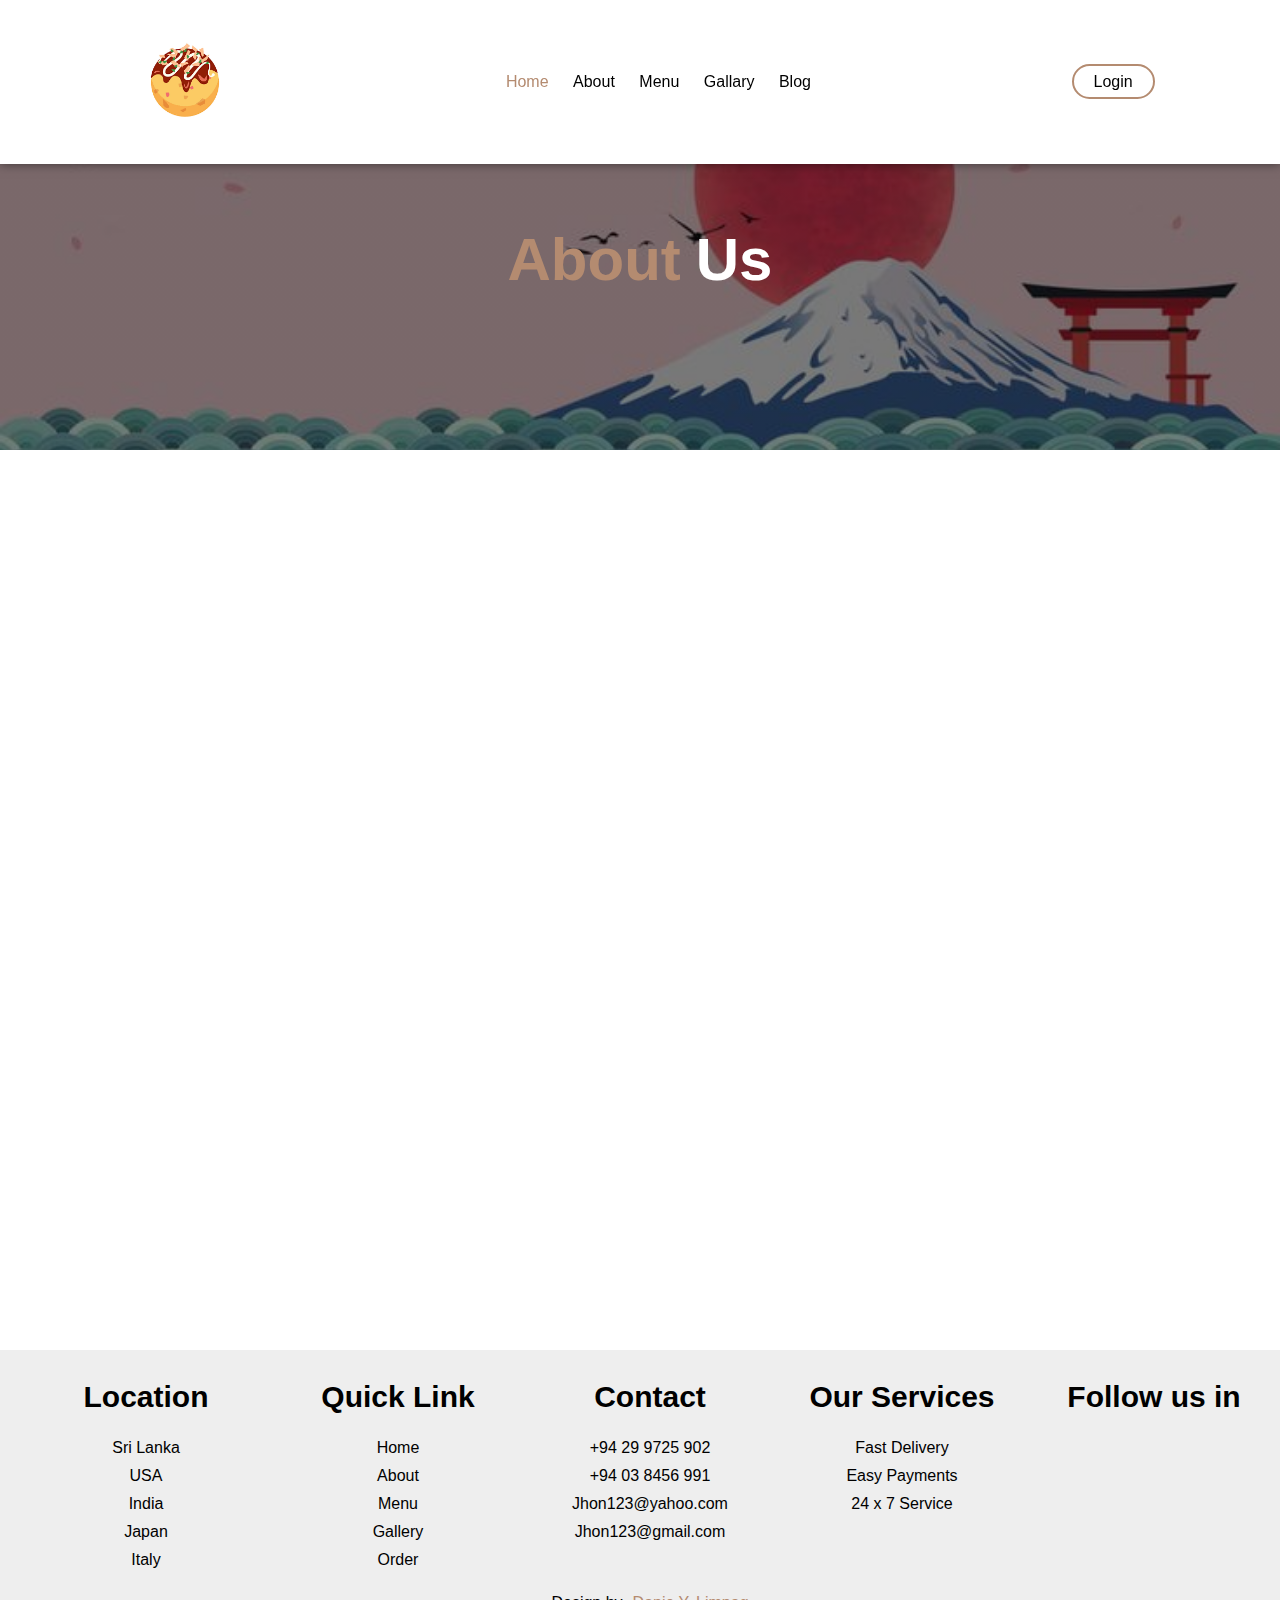
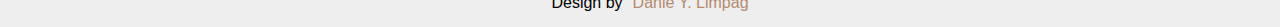
<file: Coding/about.html>
<!DOCTYPE html>
<html lang="en">
<head>
    <meta charset="UTF-8">
    <meta http-equiv="X-UA-Compatible" content="IE=edge">
    <meta name="viewport" content="width=device-width, initial-scale=1.0">
    <title>Takoyaki Hub</title>
    <link rel="stylesheet" href="about.css">
    <link rel="short icon" href="image/logo.png">
    <link rel="stylesheet" href="https://cdnjs.cloudflare.com/ajax/libs/font-awesome/6.5.1/css/all.min.css" integrity="sha512-DTOQO9RWCH3ppGqcWaEA1BIZOC6xxalwEsw9c2QQeAIftl+Vegovlnee1c9QX4TctnWMn13TZye+giMm8e2LwA==" crossorigin="anonymous" referrerpolicy="no-referrer" />
</head>
<body>


    <!--Navigation Bar-->

    <nav>

        <div class="logo">
            <a href="index.html"><img src="image/logo.png"></a>
        </div>

        <ul>
            <li><a href="index.html" class="action">Home</a></li>
            <li><a href="about.html">About</a></li>
            <li><a href="menu.html">Menu</a></li>
            <li><a href="gallery.html">Gallary</a></li>
            <li><a href="blog.html">Blog</a></li>
        </ul>

        <div class="login">
            <a href="login.html">Login</a>
        </div>

    </nav>




    <!--Banner-->

    <div class="banner_bg">

        <h1><span>About</span>Us</h1>

    </div>


        <!--About-->

        <div class="about anim">

            <div class="about_main">
    
            <div class="about_image">
                <img src="image/about.png">
            </div>

            <div class="about_text">

                <h3>Why you should use Takoyaki Hub?</h3>
                <p>
                    We Takoyaki Hub are working hard for your food.  
                    The Food we make are sure to bring you a smile.  
                    Additionally, we Takoyaki Hub also donate 1 tree per purchase.  
                    So if you support us then you are also support the planet.  
                    So please give us a chance to lighten your day even by a little.
                    We are also hiring more worker if you are willing.
                    We at Takoyaki Hub hope that you will continue supporting us.
                </p>


                <div class="about_services">

                    <div class="s_1">
                        <i class="fa-solid fa-truck-fast"></i>
                        <a href="#">Fast Delivery</a>
                    </div>

                    <div class="s_1">
                        <i class="fa-brands fa-amazon-pay"></i>
                        <a href="#">Easy Payment</a>
                    </div>

                    <div class="s_1">
                        <i class="fa-solid fa-headset"></i>
                        <a href="#">24/7 Services</a>
                    </div>

                </div>

                <a href="#" class="about_btn"><i class="fa-solid fa-basket-shopping"></i>Order Now!</a>

            </div>
        
            </div>

        </div> 



        <!--Footer-->

<footer>

    <div class="footer_main">

        <div class="footer_tag">

            <h2>Location</h2>
            <p>Sri Lanka</p>
            <p>USA</p>
            <p>India</p>
            <p>Japan</p>
            <p>Italy</p>

        </div>

        <div class="footer_tag">

            <h2>Quick Link</h2>
            <p>Home</p>
            <p>About</p>
            <p>Menu</p>
            <p>Gallery</p>
            <p>Order</p>

        </div>

        <div class="footer_tag">

            <h2>Contact</h2>
            <p>+94 29 9725 902</p>
            <p>+94 03 8456 991</p>
            <p>Jhon123@yahoo.com</p>
            <p>Jhon123@gmail.com</p>

        </div>

        <div class="footer_tag">

            <h2>Our Services</h2>
            <p>Fast Delivery</p>
            <p>Easy Payments</p>
            <p>24 x 7 Service</p>

        </div>

        <div class="footer_tag">

            <h2>Follow us in</h2>
            <i class="fa-brands fa-facebook"></i>
            <i class="fa-brands fa-twitter"></i>
            <i class="fa-brands fa-instagram"></i>
            <i class="fa-solid fa-link"></i>

        </div>
    </div>

    <p class="end">Design by<span><i class="fa-regular fa-face-grin-squint-tears"></i>Danie Y. Limpag</span></p>
</footer>

</body>
</html>
</file>
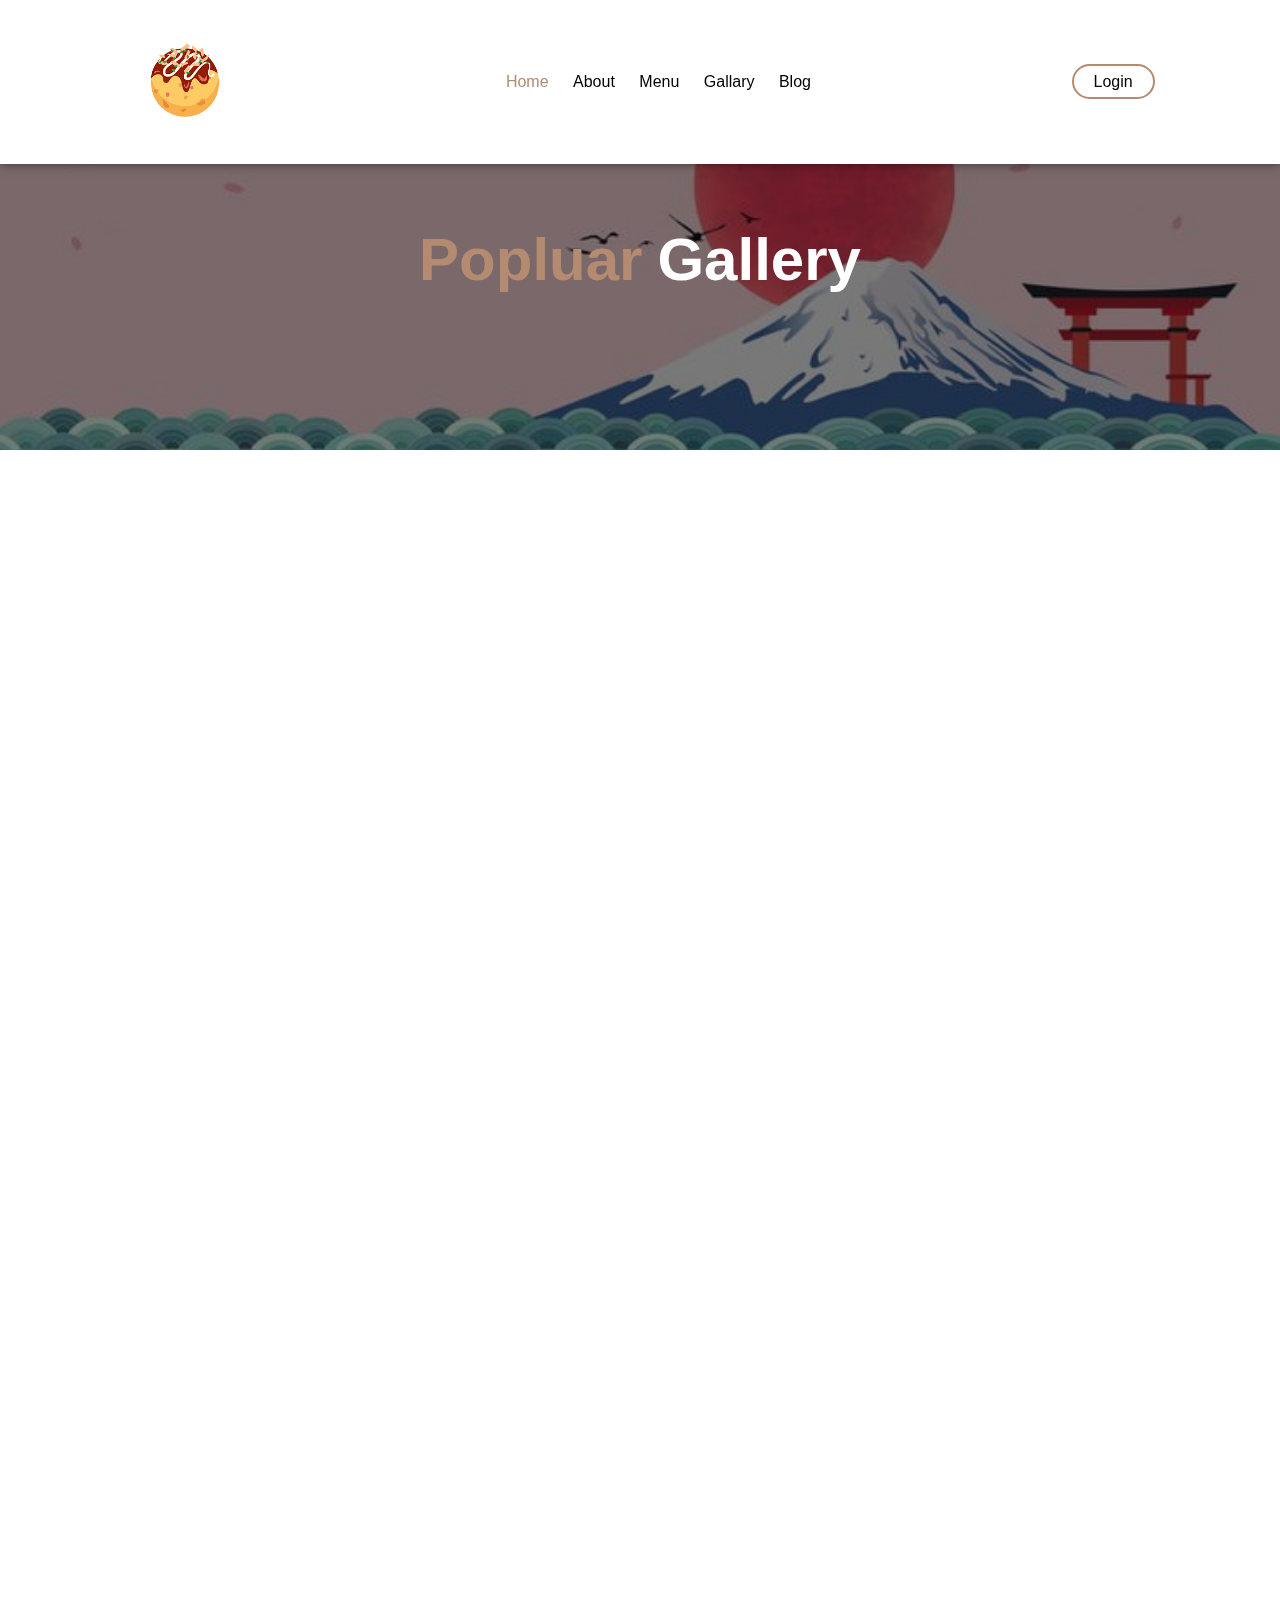
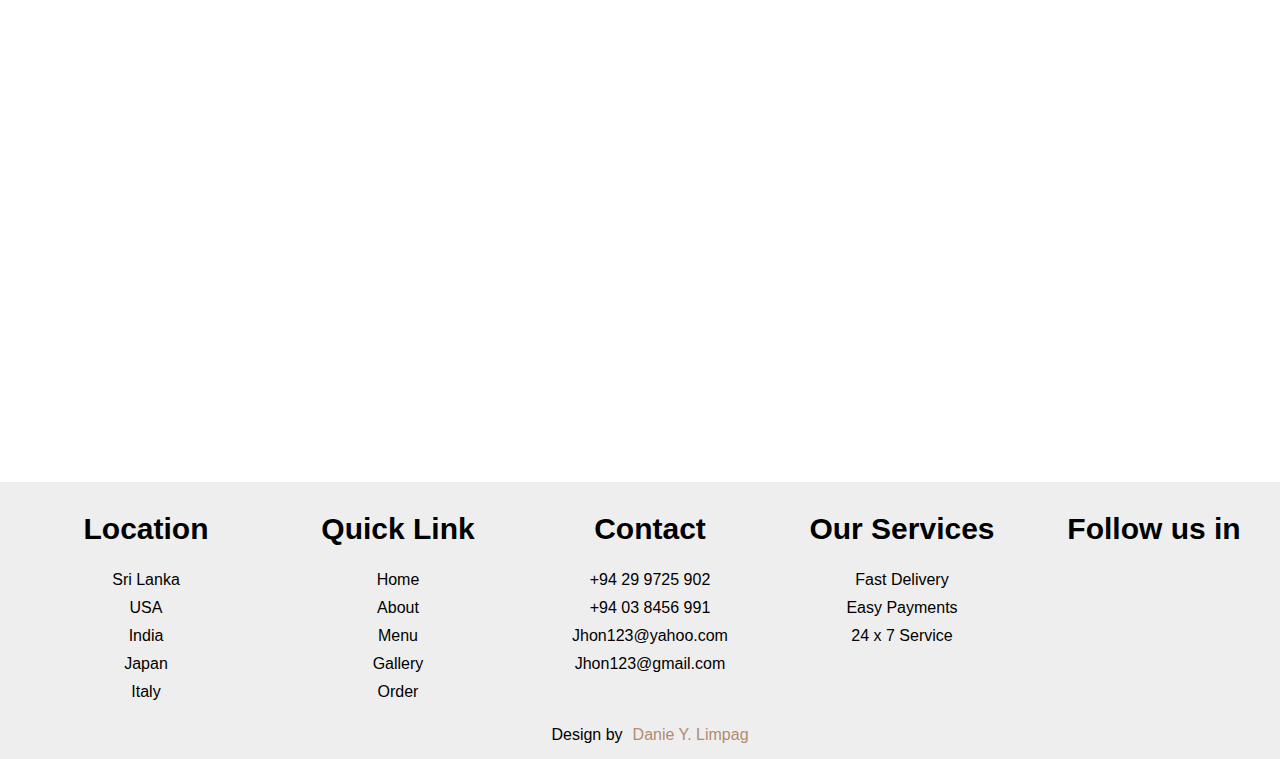
<file: Coding/gallery.html>
<!DOCTYPE html>
<html lang="en">
<head>
    <meta charset="UTF-8">
    <meta http-equiv="X-UA-Compatible" content="IE=edge">
    <meta name="viewport" content="width=device-width, initial-scale=1.0">
    <title>Takoyaki Hub</title>
    <link rel="stylesheet" href="gallery.css">
    <link rel="stylesheet" href="https://cdnjs.cloudflare.com/ajax/libs/font-awesome/6.5.1/css/all.min.css" integrity="sha512-DTOQO9RWCH3ppGqcWaEA1BIZOC6xxalwEsw9c2QQeAIftl+Vegovlnee1c9QX4TctnWMn13TZye+giMm8e2LwA==" crossorigin="anonymous" referrerpolicy="no-referrer" />
    <link rel="short icon" href="image/logo.png">
</head>
<body>

    <!--Navigation Bar-->

    <nav>

        <div class="logo">
            <a href="index.html"><img src="image/logo.png"></a>
        </div>

        <ul>
            <li><a href="index.html" class="action">Home</a></li>
            <li><a href="about.html">About</a></li>
            <li><a href="menu.html">Menu</a></li>
            <li><a href="gallery.html">Gallary</a></li>
            <li><a href="blog.html">Blog</a></li>
        </ul>

        <div class="login">
            <a href="login.html">Login</a>
        </div>

    </nav>


        <!--Banner-->

        <div class="banner_bg">

        <h1><span>Popluar</span>Gallery</h1>
        
        </div>


            <!--Gallery-->

    <div class="gallery anim">

        <h1>Popular <span> Gallery</span></h1>

        <div class="gallery_box">

            <div class="gallery_image">
                <img src="image/gallary.jpg">
            </div>

            <div class="gallery_image">
                <img src="image/gallary_1.jpg">
            </div>

            <div class="gallery_image">
                <img src="image/gallary_2.jpg">
            </div>

            <div class="gallery_image">
                <img src="image/gallary_3.jpg">
            </div>

            <div class="gallery_image">
                <img src="image/gallary_4.jpg">
            </div>

            <div class="gallery_image">
                <img src="image/gallary_5.jpg">
            </div>

            <div class="gallery_image">
                <img src="image/gallary_6.jpg">
            </div>

            <div class="gallery_image">
                <img src="image/gallary_7.jpg">
            </div>

            <div class="gallery_image">
                <img src="image/gallary_8.jpg">
            </div>

            <div class="gallery_image">
                <img src="image/gallary_9.jpg">
            </div>

            <div class="gallery_image">
                <img src="image/gallary_10.jpg">
            </div>

            <div class="gallery_image">
                <img src="image/gallary_11.jpg">
            </div>

        </div>

    </div>
        
    
<!--Footer-->

<footer>

    <div class="footer_main">

        <div class="footer_tag">

            <h2>Location</h2>
            <p>Sri Lanka</p>
            <p>USA</p>
            <p>India</p>
            <p>Japan</p>
            <p>Italy</p>

        </div>

        <div class="footer_tag">

            <h2>Quick Link</h2>
            <p>Home</p>
            <p>About</p>
            <p>Menu</p>
            <p>Gallery</p>
            <p>Order</p>

        </div>

        <div class="footer_tag">

            <h2>Contact</h2>
            <p>+94 29 9725 902</p>
            <p>+94 03 8456 991</p>
            <p>Jhon123@yahoo.com</p>
            <p>Jhon123@gmail.com</p>

        </div>

        <div class="footer_tag">

            <h2>Our Services</h2>
            <p>Fast Delivery</p>
            <p>Easy Payments</p>
            <p>24 x 7 Service</p>

        </div>

        <div class="footer_tag">

            <h2>Follow us in</h2>
            <i class="fa-brands fa-facebook"></i>
            <i class="fa-brands fa-twitter"></i>
            <i class="fa-brands fa-instagram"></i>
            <i class="fa-solid fa-link"></i>

        </div>
    </div>

    <p class="end">Design by<span><i class="fa-regular fa-face-grin-squint-tears"></i>Danie Y. Limpag</span></p>
</footer>    


    
</body>
</html>
</file>
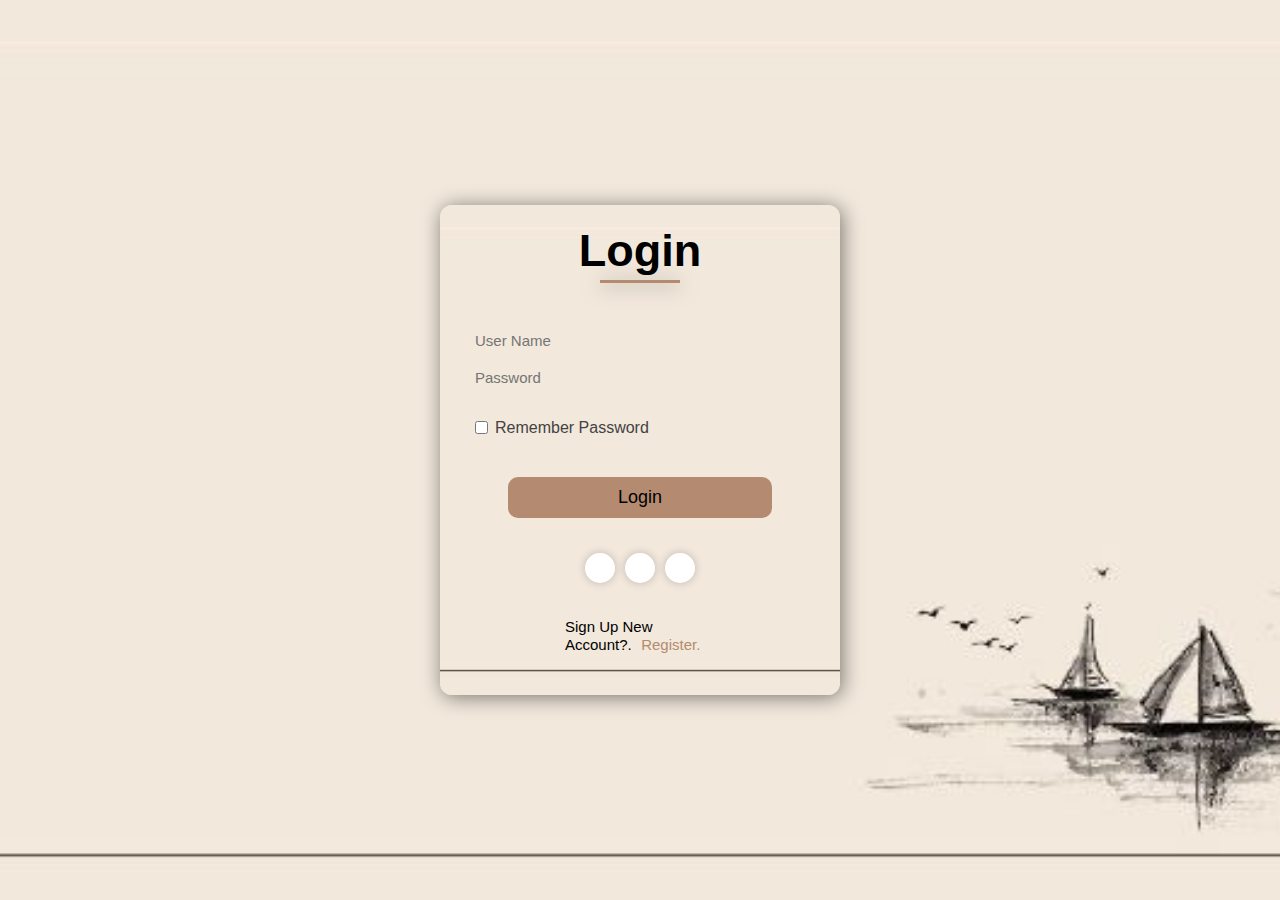
<file: Coding/login.html>
<!DOCTYPE html>
<html lang="en">
<head>
    <meta charset="UTF-8">
    <meta http-equiv="X-UA-Compatible" content="IE=edge">
    <meta name="viewport" content="width=device-width, initial-scale=1.0">
    <title>Login</title>
    <link rel="stylesheet" href="login.css">
    <link rel="short icon" href="image/logo.png">
    <link rel="stylesheet" href="https://cdnjs.cloudflare.com/ajax/libs/font-awesome/6.5.1/css/all.min.css" integrity="sha512-DTOQO9RWCH3ppGqcWaEA1BIZOC6xxalwEsw9c2QQeAIftl+Vegovlnee1c9QX4TctnWMn13TZye+giMm8e2LwA==" crossorigin="anonymous" referrerpolicy="no-referrer" />
    <script>
        function redirectToHomePage() {
            // You can replace 'home.html' with the actual URL of your home page
            window.location.href = 'index.html';
        }
    </script>
</head>
<body>

    <div class="hero">
        <div class="login_form">
            <h1>Login</h1>
            <form class="input_box">
                <input type="text" class="field" placeholder="User Name">
                <input type="password" class="field" maxlength="99" placeholder="Password">
                <input type="checkbox" class="check_box"><p>Remember Password</p>

                <button type="button" class="submit_btn" onclick="redirectToHomePage()">Login</button>

                <div class="social_icon">
                    <i class="fa-brands fa-facebook"></i>
                    <i class="fa-brands fa-twitter"></i>
                    <i class="fa-brands fa-google"></i>
                </div>

                <div class="tag">
                    <span>Sign Up New Account?.</span>
                    <a href="signup.html">Register.</a>
                </div>
            </form>
        </div>
    </div>

</body>
</html>
</file>
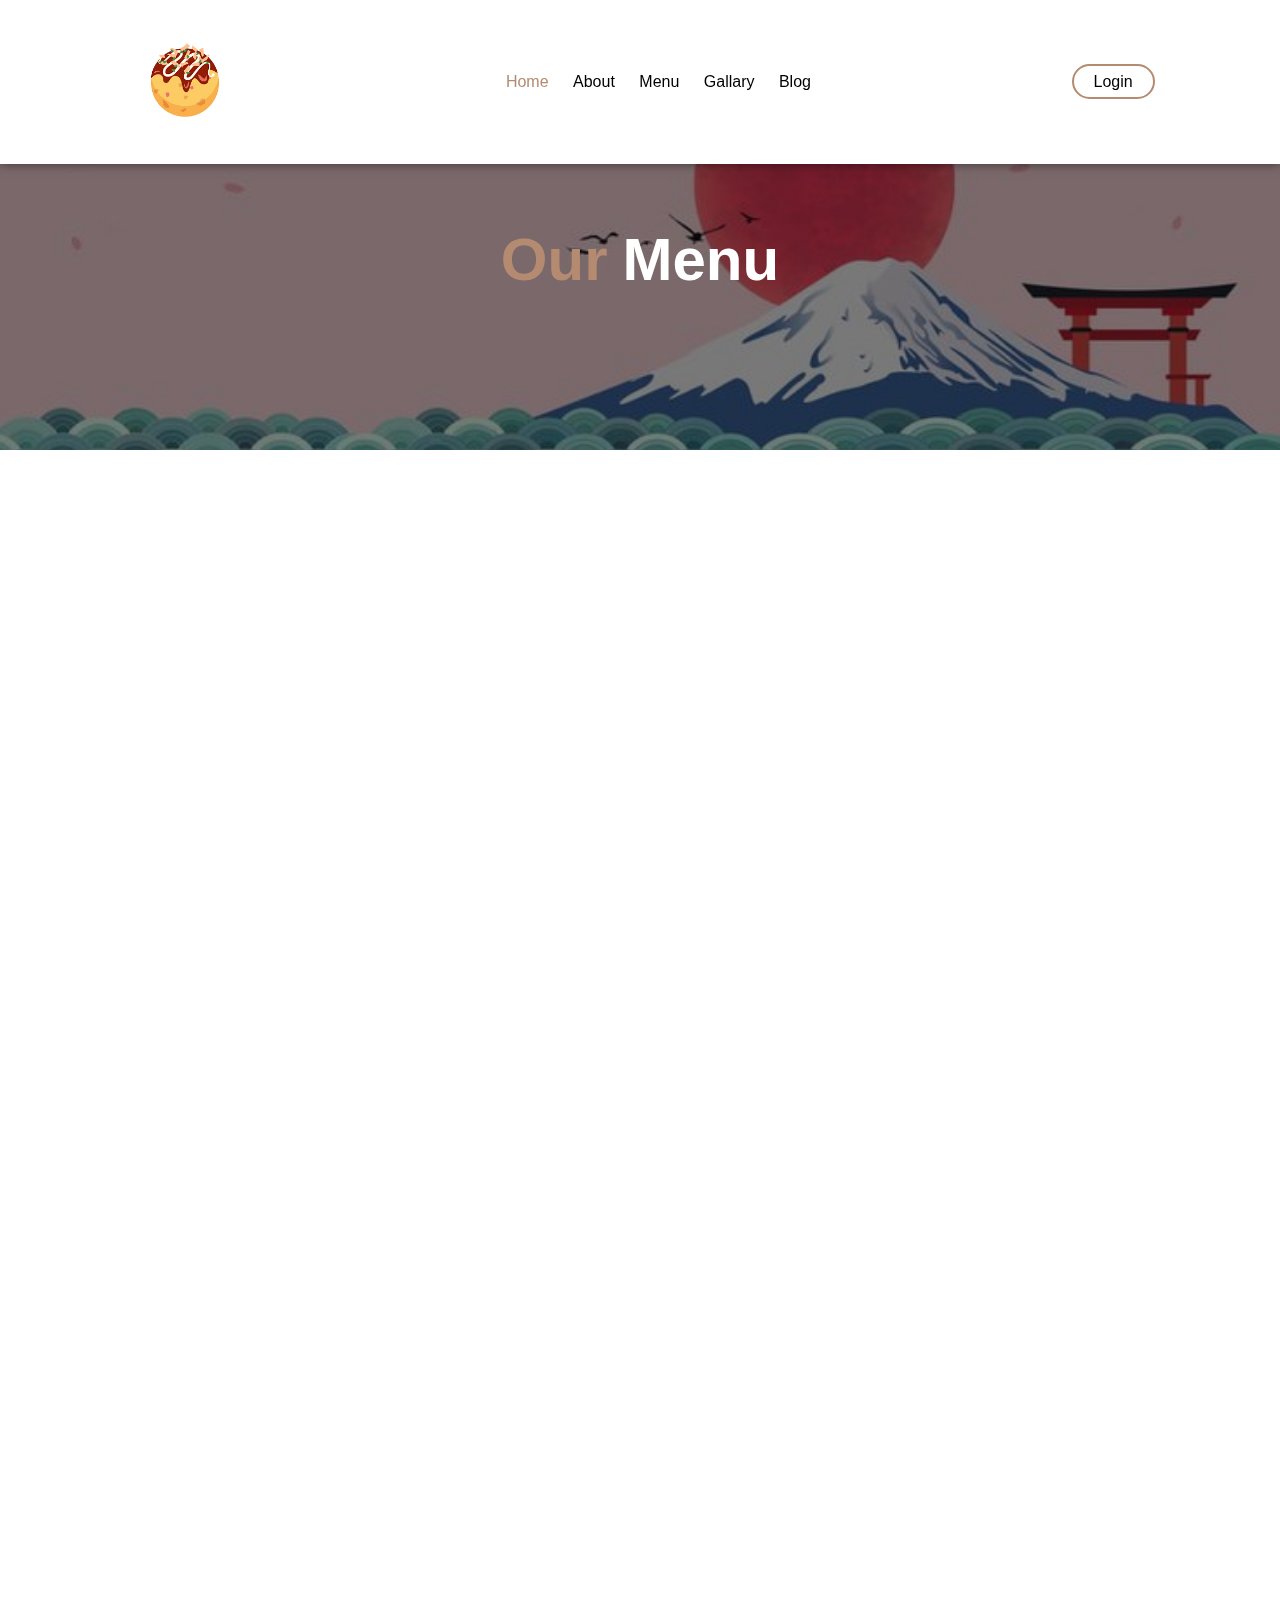
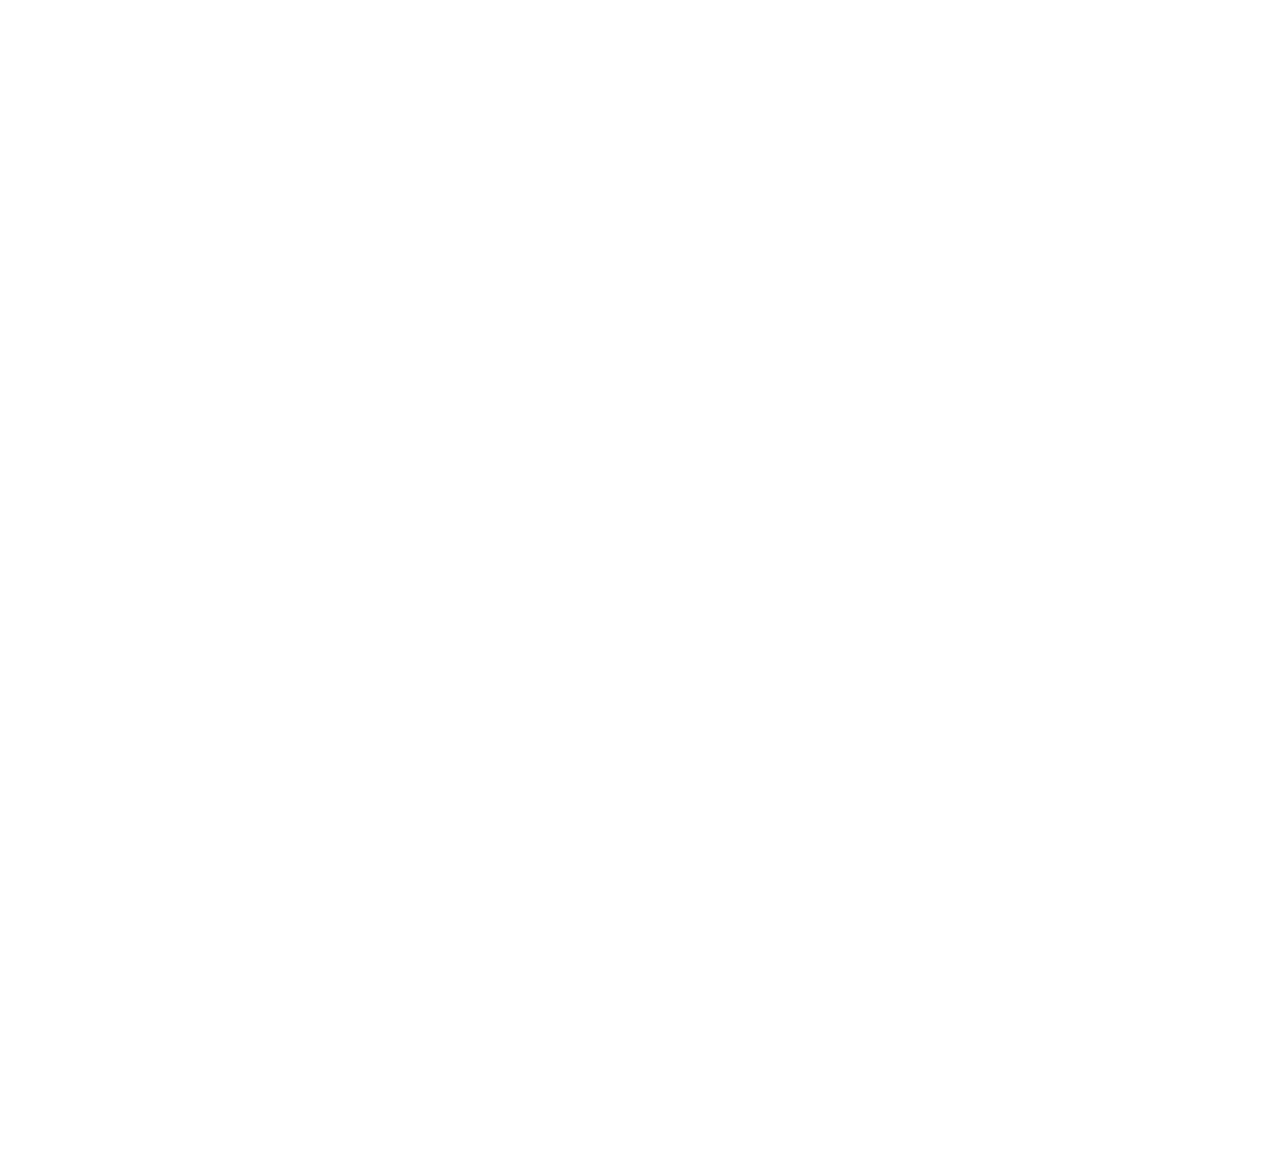
<file: Coding/menu.html>
<!DOCTYPE html>
<html lang="en">
<head>
    <meta charset="UTF-8">
    <meta http-equiv="X-UA-Compatible" content="IE=edge">
    <meta name="viewport" content="width=device-width, initial-scale=1.0">
    <title>Takoyaki Hub</title>
    <link rel="stylesheet" href="menu.css">
    <link rel="short icon" href="image/logo.png">
    <link rel="stylesheet" href="https://cdnjs.cloudflare.com/ajax/libs/font-awesome/6.5.1/css/all.min.css" integrity="sha512-DTOQO9RWCH3ppGqcWaEA1BIZOC6xxalwEsw9c2QQeAIftl+Vegovlnee1c9QX4TctnWMn13TZye+giMm8e2LwA==" crossorigin="anonymous" referrerpolicy="no-referrer" />
</head>
<body>

    <!--Navigation Bar-->

    <nav>

        <div class="logo">
            <a href="index.html"><img src="image/logo.png"></a>
        </div>

        <ul>
            <li><a href="index.html" class="action">Home</a></li>
            <li><a href="about.html">About</a></li>
            <li><a href="menu.html">Menu</a></li>
            <li><a href="gallery.html">Gallary</a></li>
            <li><a href="blog.html">Blog</a></li>
        </ul>

        <div class="login">
            <a href="login.html">Login</a>
        </div>

    </nav>


        <!--Banner-->

        <div class="banner_bg">

            <h1><span>Our</span>Menu</h1>
    
        </div>
    

         <!--Menu-->

    <div class="menu anim">

        <h1>Our <span>Menu</span></h1>

        <div class="menu_box">

            <div class="menu_card">

                <div class="menu_img">
                    <img src="image/menu_1.jpg">
                </div>

                <div class="menu_text">

                    <h2>Takoyaki</h2>
                    <p> 
                        The crispy outside and soft inside deliver a delightful textural symphony, offering a satisfying gastronomic indulgence. 
                    </p>

                    <div class="menu_icon">
                        <i class="fa-solid fa-star"></i>
                        <i class="fa-solid fa-star"></i>
                        <i class="fa-solid fa-star"></i>
                        <i class="fa-solid fa-star"></i>
                        <i class="fa-solid fa-star-half-stroke"></i>
                    </div>

                    <p class="price">PHP100.00<sub><del>PHP120.00</del></sub></p>

                    <a href="#" class="menu_btn"><i class="fa-solid fa-basket-shopping"></i>Order Now!</a>

                </div>


            </div>

            <div class="menu_card">

                <div class="menu_img">
                    <img src="image/menu_2.jpg">
                </div>

                <div class="menu_text">

                    <h2>Spicy Takoyaki</h2>
                    <p> 
                        The heat enhances the flavor profile, creating a tantalizing experience for those who enjoy a spicy kick. 
                    </p>

                    <div class="menu_icon">
                        <i class="fa-solid fa-star"></i>
                        <i class="fa-solid fa-star"></i>
                        <i class="fa-solid fa-star"></i>
                        <i class="fa-solid fa-star"></i>
                        <i class="fa-solid fa-star-half-stroke"></i>
                    </div>

                    <p class="price">PHP100.00<sub><del>PHP120.00</del></sub></p>

                    <a href="#" class="menu_btn"><i class="fa-solid fa-basket-shopping"></i>Order Now!</a>

                </div>


            </div>

            <div class="menu_card">

                <div class="menu_img">
                    <img src="image/menu_3.jpg">
                </div>

                <div class="menu_text">

                    <h2>Sweet Takoyaki</h2>
                    <p>
                        The sweet sauce, creamy filling, and fluffy exterior create a harmonious blend that satisfies both sweet and savory cravings. 
                    </p>

                    <div class="menu_icon">
                        <i class="fa-solid fa-star"></i>
                        <i class="fa-solid fa-star"></i>
                        <i class="fa-solid fa-star"></i>
                        <i class="fa-solid fa-star"></i>
                        <i class="fa-solid fa-star-half-stroke"></i>
                    </div>

                    <p class="price">PHP110.00<sub><del>PHP130.00</del></sub></p>

                    <a href="#" class="menu_btn"><i class="fa-solid fa-basket-shopping"></i>Order Now!</a>

                </div>


            </div>

            <div class="menu_card">

                <div class="menu_img">
                    <img src="image/menu_4.jpg">
                </div>

                <div class="menu_text">

                    <h2>Squid Takoyaki</h2>
                    <p>
                        Crafted with a delectable batter, succulent pieces of squid, minced octopus, tempura scraps, pickled ginger, and green onions, every bite is a culinary adventure.
                    </p>

                    <div class="menu_icon">
                        <i class="fa-solid fa-star"></i>
                        <i class="fa-solid fa-star"></i>
                        <i class="fa-solid fa-star"></i>
                        <i class="fa-solid fa-star"></i>
                        <i class="fa-solid fa-star-half-stroke"></i>
                    </div>

                    <p class="price">PHP140.00<sub><del>PHP160.00</del></sub></p>

                    <a href="#" class="menu_btn"><i class="fa-solid fa-basket-shopping"></i>Order Now!</a>

                </div>


            </div>

            <div class="menu_card">

                <div class="menu_img">
                    <img src="image/menu_5.jpg">
                </div>

                <div class="menu_text">

                    <h2>Vegan Takoyaki</h2>
                    <p> 
                    Savor the rich flavors of minced plant-based proteins, savory tempura scraps, pickled ginger, and green onions in every bite.
                    </p>

                    <div class="menu_icon">
                        <i class="fa-solid fa-star"></i>
                        <i class="fa-solid fa-star"></i>
                        <i class="fa-solid fa-star"></i>
                        <i class="fa-solid fa-star"></i>
                        <i class="fa-solid fa-star-half-stroke"></i>
                    </div>

                    <p class="price">PHP140.00<sub><del>PHP160.00</del></sub></p>

                    <a href="#" class="menu_btn"><i class="fa-solid fa-basket-shopping"></i>Order Now!</a>

                </div>


            </div>

            <div class="menu_card">

                <div class="menu_img">
                    <img src="image/menu_6.jpg">
                </div>

                <div class="menu_text">

                    <h2>Cheese Bomb Takoyaki</h2>
                    <p>
                        Immerse yourself in a world of flavor as you bite into these delectable ball-shaped dumplings, oozing with melted cheese. 
                    </p>

                    <div class="menu_icon">
                        <i class="fa-solid fa-star"></i>
                        <i class="fa-solid fa-star"></i>
                        <i class="fa-solid fa-star"></i>
                        <i class="fa-solid fa-star"></i>
                        <i class="fa-solid fa-star-half-stroke"></i>
                    </div>

                    <p class="price">PHP120.00<sub><del>PHP150.00</del></sub></p>

                    <a href="#" class="menu_btn"><i class="fa-solid fa-basket-shopping"></i>Order Now!</a>

                </div>

            </div>

            <div class="menu_card">

                <div class="menu_img">
                    <img src="image/menu_7.jpg">
                </div>

                <div class="menu_text">

                    <h2>Bento Takoyaki</h2>
                    <p>
                        Take your takoyaki with you anywhere you go.
                        It is sure to be tasty and keep you going through out the day.
                    </p>

                    <div class="menu_icon">
                        <i class="fa-solid fa-star"></i>
                        <i class="fa-solid fa-star"></i>
                        <i class="fa-solid fa-star"></i>
                        <i class="fa-solid fa-star"></i>
                        <i class="fa-solid fa-star-half-stroke"></i>
                    </div>

                    <p class="price">PHP100.00<sub><del>PHP150.00</del></sub></p>

                    <a href="#" class="menu_btn"><i class="fa-solid fa-basket-shopping"></i>Order Now!</a>

                </div>

            </div>

            <div class="menu_card">

                <div class="menu_img">
                    <img src="image/menu_8.jpg">
                </div>

                <div class="menu_text">

                    <h2>Ramen</h2>
                    <p>
                    A classic japanese food. The ramen is the good ol reliable source of food. Not only tasty but also warm.
                    
                    </p>

                    <div class="menu_icon">
                        <i class="fa-solid fa-star"></i>
                        <i class="fa-solid fa-star"></i>
                        <i class="fa-solid fa-star"></i>
                        <i class="fa-solid fa-star"></i>
                        <i class="fa-solid fa-star-half-stroke"></i>
                    </div>

                    <p class="price">PHP15.00<sub><del>PHP25.00</del></sub></p>

                    <a href="#" class="menu_btn"><i class="fa-solid fa-basket-shopping"></i>Order Now!</a>

                </div>

            </div>


            <div class="menu_card">

                <div class="menu_img">
                    <img src="image/menu_9.jpg">
                </div>

                <div class="menu_text">

                    <h2>Chicken Udon</h2>
                    <p>
                    A savory blend of tender chicken, chewy noodles, and flavorful broth. 
                    Quick, nutritious, and customizable, it's the perfect comfort food.
                    </p>

                    <div class="menu_icon">
                        <i class="fa-solid fa-star"></i>
                        <i class="fa-solid fa-star"></i>
                        <i class="fa-solid fa-star"></i>
                        <i class="fa-solid fa-star"></i>
                        <i class="fa-solid fa-star-half-stroke"></i>
                    </div>

                    <p class="price">PHP215.00<sub><del>PHP250.00</del></sub></p>

                    <a href="#" class="menu_btn"><i class="fa-solid fa-basket-shopping"></i>Order Now!</a>

                </div>

            </div>

        
            <!--Footer-->


            <footer>

                <div class="footer_main">
            
                    <div class="footer_tag">
            
                        <h2>Location</h2>
                        <p>Sri Lanka</p>
                        <p>USA</p>
                        <p>India</p>
                        <p>Japan</p>
                        <p>Italy</p>
            
                    </div>
            
                    <div class="footer_tag">
            
                        <h2>Quick Link</h2>
                        <p>Home</p>
                        <p>About</p>
                        <p>Menu</p>
                        <p>Gallery</p>
                        <p>Order</p>
            
                    </div>
            
                    <div class="footer_tag">
            
                        <h2>Contact</h2>
                        <p>+94 29 9725 902</p>
                        <p>+94 03 8456 991</p>
                        <p>Jhon123@yahoo.com</p>
                        <p>Jhon123@gmail.com</p>
            
                    </div>
            
                    <div class="footer_tag">
            
                        <h2>Our Services</h2>
                        <p>Fast Delivery</p>
                        <p>Easy Payments</p>
                        <p>24 x 7 Service</p>
            
                    </div>
            
                    <div class="footer_tag">
            
                        <h2>Follow us in</h2>
                        <i class="fa-brands fa-facebook"></i>
                        <i class="fa-brands fa-twitter"></i>
                        <i class="fa-brands fa-instagram"></i>
                        <i class="fa-solid fa-link"></i>
            
                    </div>
                </div>
            
                <p class="end">Design by<span><i class="fa-regular fa-face-grin-squint-tears"></i>Danie Y. Limpag</span></p>
            </footer>            
    
</body>
</html>
</file>
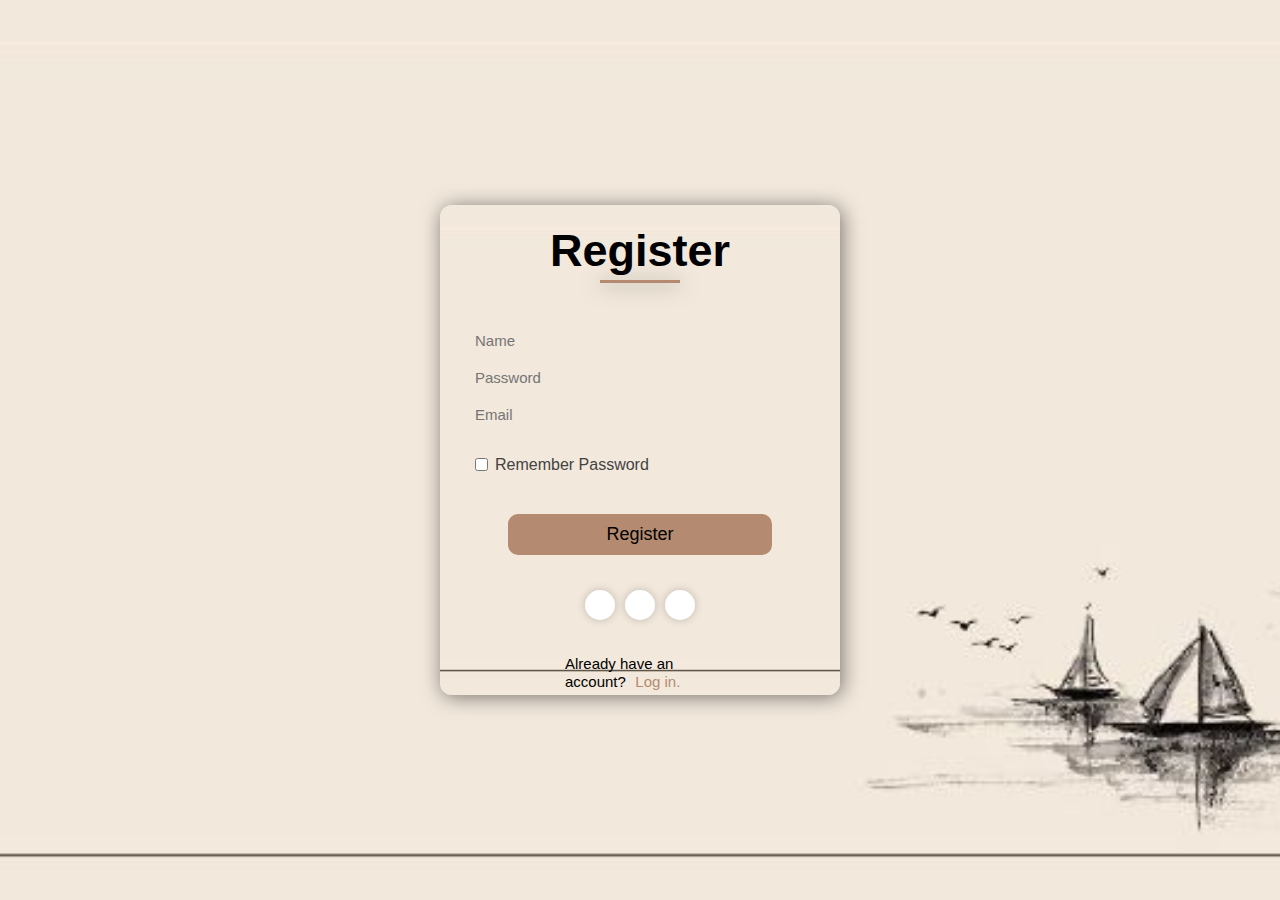
<file: Coding/signup.html>
<!DOCTYPE html>
<html lang="en">
<head>
    <meta charset="UTF-8">
    <meta name="viewport" content="width=device-width, initial-scale=1.0">
    <title>Sign up. </title>
    <link rel="stylesheet" href="signup.css">
    <link rel="shortcut icon" href="image/logo.png">
    <link rel="stylesheet" href="https://cdnjs.cloudflare.com/ajax/libs/font-awesome/6.5.1/css/all.min.css" integrity="sha512-DTOQO9RWCH3ppGqcWaEA1BIZOC6xxalwEsw9c2QQeAIftl+Vegovlnee1c9QX4TctnWMn13TZye+giMm8e2LwA==" crossorigin="anonymous" referrerpolicy="no-referrer" />
    <link rel="short icon" href="image/logo.png">
</head>
<body>

<div class="hero">
    <div class="login_form">

        <h1>Register</h1>

        <form class="input_box">

            <input type="text" class="field" placeholder="Name">
            <input type="password" class="field" placeholder="Password" maxlength="99">
            <input type="email" class="field" placeholder="Email">
            <input type="checkbox" class="check_box"><p>Remember Password</p>
            
            <!-- Updated button with onclick attribute for redirection -->
            <button type="button" class="submit_btn" onclick="window.location.href='login.html'">Register</button>

            <div class="social_icon">
                <i class="fa-brands fa-facebook"></i>
                <i class="fa-brands fa-twitter"></i>
                <i class="fa-brands fa-google"></i>
            </div>

            <div class="tag">
                <span>Already have an account?</span>
                <a href="login.html">Log in.</a>
            </div>
        </form>
    </div>
</div>
    
</body>
</html>
</file>
<file: Coding/about.css>
*{
    margin: 0;
    padding: 0;
    box-sizing: border-box;
    font-family: sans-serif;
}

nav{
    display: flex;
    align-items: center;
    justify-content: space-around;
    background: #fff;
    position: fixed;
    right: 0;
    left: 0;
    box-shadow: 0 0 10px rgb(0,0,0,0.5);
    z-index: 1000;
}

nav .logo img{
    width: 120px;
    margin: 20px 0;
    position: relative;
    left: -45;
    cursor: pointer;
}

nav ul{
    list-style: none;
}

nav ul li{
    display: inline-block;
    margin: 0 10px;
}

nav ul li a{
    color: black;
    text-decoration: none;
    transition: 0.5s;
}

nav ul li a:hover{
    color: #B48B70;
}

nav ul li a.action{
    color: #B48B70;
}

nav .login a{
    color: black;
    text-decoration: none;
    border: 2px solid #B48B70;
    border-radius: 20px;
    padding: 7px 20px;
    transition: 0.5s;
}

nav .login a:hover{
    background: #B48B70;
    color: white;
}




/*Banner*/

.banner_bg{
    width: 100%;
    height: 50vh;
    background-image: linear-gradient(rgba(0,0,0,0.5),rgba(0,0,0,0.5)),url(image/banner.jpg);
    background-size: cover;
    background-position: center;
}

.banner_bg h1{
    display: flex;
    align-items: center;
    justify-content: center;
    font-size: 60px;
    position: relative;
    top: 50%;
    color: white;
}

.banner_bg h1 span{
    color: #B48B70;
    margin-right: 15px;
}



/*--About--*/

.about{
    width: 100%;
    height: 100vh;
    padding: 10px 0 0 0;
    background-image: url(image/about_background.jpg);
    background-position: cover;
    background-position: center;
}

.about .about_main{
    display: flex;
    align-items: center;
    justify-content: space-around;
    position: relative;
}

.about .about_main .about_image img{
    width: 750px;
}

.about .about_main .about_text h3{
    position: relative;
    bottom: 10px;
    font-size: 25px;
}

.about .about_main .about_text p{
    width: 650px;
    text-align: justify;
    line-height: 23px;
    margin-top: 20px;
}

.about .about_main .about_text .about_services{
    margin-top: 20px;
    display: grid;
    grid-template-columns: 1fr 1fr 1fr;
}

.about .about_main .about_text .about_services .s_1{
    display: flex;
    align-items: center;
    width: 180px;
    background: white;
    padding: 10px;
    border: 2px solid #B48B70;
    cursor: pointer;
}

.about .about_main .about_text .about_services .s_1 i{
    color: black;
    margin: 5px 10px 5px 5px;
    font-size: 20px;
    transition: 0.5s;
}

.about .about_main .about_text .about_services .s_1:hover i{
    color: gold;
}

.about .about_main .about_text .about_services .s_1 a{
    text-decoration: none;
    color: black;
    font-size: 16px;
}

.about .about_main .about_text .about_btn i{
    font-size: 15px;
    margin-right: 8px;
}

.about .about_main .about_text .about_btn{
    position: relative;
    top: 35px;
    padding: 10px 20px;
    border: 2px solid #B48B70;
    text-decoration: none;
    color: black;
    z-index: 5;
    transition: 0.5s;
}

.about .about_main .about_text .about_btn:hover{
    color: white
}

.about .about_main .about_text .about_btn::before{
    content: '';
    position: absolute;
    top: 0;
    left: 0;
    width: 0;
    height: 100%;
    z-index: -1;
    background: #B48B70;
    transition: 0.5s;
}

.about .about_main .about_text .about_btn:hover::before{
    top: unset;
    width: 100%;
    bottom: 0;
}



/*Footer*/

footer{
    width: 100%;
    padding: 30px 0 0 20px;
    background: #eeeeee;
}

footer .footer_main{
    display: grid;
    grid-template-columns: 1fr 1fr 1fr 1fr 1fr;
}

footer .footer_main .footer_tag{
    text-align: center;
}

footer .footer_main .footer_tag h2{
color: black;
margin-bottom: 25px;
font-size: 30px;
}

footer .footer_main .footer_tag p{
    margin: 10px 0;
}

footer .footer_main .footer_tag i{
    margin: 0 5px;
    cursor: pointer;
}

footer .footer_main .footer_tag i:hover{
    color: #B48B70;
}

footer .end{
    display: flex;
    align-items: center;
    justify-content: center;
    padding: 15px 0;
}

footer .end span{
    color: #B48B70;
    margin-left: 10px;
}

::-webkit-scrollbar{
    width: 10px;
}

::-webkit-scrollbar-thumb{
    background: #B48B70;
    border-radius: 30px;
}

.anim{
    opacity: 0;
    transform: translateY(40px);
    animation: moveup 0.7s linear forwards;
}

@keyframes moveup{
    100%{
        opacity: 1;
        transform: translateY(0);
    }
}
</file>
<file: Coding/gallery.css>
*{
    margin: 0;
    padding: 0;
    box-sizing: border-box;
    font-family: sans-serif;
}

nav{
    display: flex;
    align-items: center;
    justify-content: space-around;
    background: #fff;
    position: fixed;
    right: 0;
    left: 0;
    box-shadow: 0 0 10px rgb(0,0,0,0.5);
    z-index: 1000;
}

nav .logo img{
    width: 120px;
    margin: 20px 0;
    position: relative;
    left: -45;
    cursor: pointer;
}

nav ul{
    list-style: none;
}

nav ul li{
    display: inline-block;
    margin: 0 10px;
}

nav ul li a{
    color: black;
    text-decoration: none;
    transition: 0.5s;
}

nav ul li a:hover{
    color: #B48B70;
}

nav ul li a.action{
    color: #B48B70;
}

nav .login a{
    color: black;
    text-decoration: none;
    border: 2px solid #B48B70;
    border-radius: 20px;
    padding: 7px 20px;
    transition: 0.5s;
}

nav .login a:hover{
    background: #B48B70;
    color: white;
}


/*Banner*/


.banner_bg{
    width: 100%;
    height: 50vh;
    background-image: linear-gradient(rgba(0,0,0,0.5),rgba(0,0,0,0.5)),url(image/banner.jpg);
    background-size: cover;
    background-position: center;
}

.banner_bg h1{
    display: flex;
    align-items: center;
    justify-content: center;
    font-size: 60px;
    position: relative;
    top: 50%;
    color: white;
}

.banner_bg h1 span{
    color: #B48B70;
    margin-right: 15px;
}



/*Gallary*/

.gallery{
    width: 100%;
    padding: 35px 0 50px 0;
}

.gallery h1{
    display: flex;
    align-items: center;
    justify-content: center;
    font-size: 45px;
}

.gallery h1 span{
    color: #B48B70;
    margin-left: 15px;
}

.gallery .gallery_box{
    width: 95%;
    margin: 50px auto 0 auto;
    display: grid;
    grid-template-columns: 1fr 1fr 1fr;
    grid-gap: 15px;
}

.gallery .gallery_box .gallery_image{
    width: 470px;
    height: 350px;
    margin: 0 auto;
    border-radius: 10px;
    overflow: hidden;
    box-shadow: 2px 2px 8px black;
}

.gallery .gallery_box .gallery_image img{
    width: 100%;
    height: 100%;
    object-fit: cover;
    object-position: center;
    border-radius: 5px;
    cursor: pointer;
    transition: 0.5s;
}

.gallery .gallery_box .gallery_image:hover img{
    transform: scale(1.1);
}



/*Footer*/

footer{
    width: 100%;
    padding: 30px 0 0 20px;
    background: #eeeeee;
}

footer .footer_main{
    display: grid;
    grid-template-columns: 1fr 1fr 1fr 1fr 1fr;
}

footer .footer_main .footer_tag{
    text-align: center;
}

footer .footer_main .footer_tag h2{
color: black;
margin-bottom: 25px;
font-size: 30px;
}

footer .footer_main .footer_tag p{
    margin: 10px 0;
}

footer .footer_main .footer_tag i{
    margin: 0 5px;
    cursor: pointer;
}

footer .footer_main .footer_tag i:hover{
    color: #B48B70;
}

footer .end{
    display: flex;
    align-items: center;
    justify-content: center;
    padding: 15px 0;
}

footer .end span{
    color: #B48B70;
    margin-left: 10px;
}

::-webkit-scrollbar{
    width: 10px;
}

::-webkit-scrollbar-thumb{
    background: #B48B70;
    border-radius: 30px;
}

.anim{
    opacity: 0;
    transform: translateY(40px);
    animation: moveup 0.7s linear forwards;
}

@keyframes moveup{
    100%{
        opacity: 1;
        transform: translateY(0);
    }
}
</file>
<file: Coding/login.css>
*{
    margin: 0;
    padding: 0;
    box-sizing: border-box;
    font-family: sans-serif;
}

.hero{
    width: 100%;
    height: 100vh;
    background-image: url(image/login.jpg);
    background-size: cover;
    background-position: center;
}

.hero .login_form{
    width: 400px;
    height: 490px;
    background-image: url(image/login_background.jpg);
    background-size: cover;
    background-position: center;
    position: absolute;
    top: 50%;
    left: 50%;
    transform: translate(-50% , -50%);
    padding: 20px;
    border-radius: 12px;
    box-shadow: 2px 2px 20px rgba(0, 0, 0,0.5);
}

.hero .login_form h1{
    display: flex;
    align-items: center;
    justify-content: center;
    font-size: 45px;
    margin-bottom: 45px;
}

.hero .login_form h1::after{
    content: '';
    width: 20%;
    height: 3px;
    background: #B48B70;
    display: block;
    position: absolute;
    margin-top: 60px;
    box-shadow: 0px 2px 20px 0 rgba(0, 0, 0,0.5);
}

.hero .login_form .input_box{
    width: 330px;
    margin: 0 auto;
}

.hero .login_form .input_box .field{
    width: 100%;
    border-bottom: 2px solid white;
    border-top: 0;
    border-left: 0;
    border-right: 0;
    border-bottom: 20px;
    padding: 10px 0;
    outline: none;
    background: none;
    font-size: 15px;
}

.hero .login_form .input_box .check_box{
    margin: 25px 0;
    accent-color: white;
    cursor: pointer;
}

.hero .login_form .input_box p{
    position: relative;
    left: 20px;
    bottom: 40px;
    width: 50%;
    color: #434343;
}

.hero .login_form .input_box .submit_btn{
    outline: none;
    border: none;
    border-radius: 10px;
    background: #B48B70;
    padding: 10px 20px;
    width: 80%;
    display: flex;
    align-items: center;
    justify-content: center;
    margin: 0 auto;
    font-size: 18px;
    cursor: pointer;
}

.hero .login_form .social_icon{
    display: flex;
    align-items: center;
    justify-content: center;
    margin: 35px 0;
}

.hero .login_form .social_icon i{
    width: 30px;
    height: 30px;
    border-radius: 50%;
    margin: 0 5px;
    line-height: 30px;
    font-size: 15px;
    text-align: center;
    background: white;
    color: #B48B70;
    box-shadow: 0 0 10px rgba(0, 0, 0,0.2);
}

.hero .login_form .social_icon i:hover{
    cursor: pointer;
    transition: ease-in-out 0.5s;
    transform: translateY(-5px);
}

.hero .login_form .tag{
    margin: 25px auto 0 auto;
    width: 150px;
}

.hero .login_form .tag span{
    font-size: 15px;
}

.hero .login_form .tag a{
    font-size: 15px;
    margin-left: 5px;
    color: #B48B70;
    text-decoration: none;
}
</file>
<file: Coding/menu.css>
*{
    margin: 0;
    padding: 0;
    box-sizing: border-box;
    font-family: sans-serif;
}

nav{
    display: flex;
    align-items: center;
    justify-content: space-around;
    background: #fff;
    position: fixed;
    right: 0;
    left: 0;
    box-shadow: 0 0 10px rgb(0,0,0,0.5);
    z-index: 1000;
}

nav .logo img{
    width: 120px;
    margin: 20px 0;
    position: relative;
    left: -45;
    cursor: pointer;
}

nav ul{
    list-style: none;
}

nav ul li{
    display: inline-block;
    margin: 0 10px;
}

nav ul li a{
    color: black;
    text-decoration: none;
    transition: 0.5s;
}

nav ul li a:hover{
    color: #B48B70;
}

nav ul li a.action{
    color: #B48B70;
}

nav .login a{
    color: black;
    text-decoration: none;
    border: 2px solid #B48B70;
    border-radius: 20px;
    padding: 7px 20px;
    transition: 0.5s;
}

nav .login a:hover{
    background: #B48B70;
    color: white;
}


/*Banner*/


.banner_bg{
    width: 100%;
    height: 50vh;
    background-image: linear-gradient(rgba(0,0,0,0.5),rgba(0,0,0,0.5)),url(image/banner.jpg);
    background-size: cover;
    background-position: center;
}

.banner_bg h1{
    display: flex;
    align-items: center;
    justify-content: center;
    font-size: 60px;
    position: relative;
    top: 50%;
    color: white;
}

.banner_bg h1 span{
    color: #B48B70;
    margin-right: 15px;
}


/*Menu*/


.menu{
    width: 100%;
    height: 100vh;
    padding: 75px 0;
}

.menu h1{
    display: flex;
    align-items: center;
    justify-content: center;
    font-size: 45px;
    color: black;
}

.menu h1 span{
    color: #B48B70;
    margin-left: 15px;
}

.menu .menu_box{
    width: 95%;
    margin: 45px auto 0 auto;
    display: grid;
    grid-gap: 30px  10px;
    grid-template-columns: 1fr 1fr 1fr;
}

.menu .menu_box .menu_card .menu_img img{
    width: 100%;
    height: 100%;
    object-fit: cover;
    object-position: center;
}

.menu .menu_box .menu_card{
    background-image: url(image/menu_card.jpg);
    background-size: cover;
    background-position: center;
    margin: 0 auto;
    width: 450px;
    height: 575px;
    text-align: center;
    cursor: pointer;
    padding: 20px 0;
    border-radius: 10px;
    box-shadow: 3px 3px 10px rgba(0,0,0,0.2);
}

.menu .menu_box .menu_card .menu_img{
    margin: 0 auto;
    width: 420px;
    height: 300px;
    margin-bottom: 15px;
    box-shadow: 0 0 8px rgba(0,0,0,0.7);
}

.menu .menu_box .menu_card .menu_text h2{
    font-size: 30px;
    margin-bottom: 15px;
}

.menu .menu_box .menu_card .menu_text p{
    line-height: 21px;
    margin-bottom: 15px;
    margin: 0 auto;
    width: 400px;
}

.menu .menu_box .menu_card .menu_text .menu_icon{
    color: gold;
    margin: 8px 0;
}

.menu .menu_box .menu_card .menu_text .price{
    font-weight: bold;
    font-size: 20px;
    padding: 8px 0;
    margin-left: 45px;
}

.menu .menu_box .menu_card .menu_text .price del{
    margin-left: 5px;
    color: grey;
    font-size: 13px;
}

.menu .menu_box .menu_card .menu_text .menu_btn{
    color: black;
    text-decoration: none;
    padding: 10px;
    border: 2px solid gold;
    position: relative;
    top: 20px;
    z-index: 5;
    transition: 0.5s;
}

.menu .menu_box .menu_card .menu_text .menu_btn:hover{
    color: white;
}
.menu .menu_box .menu_card .menu_text .menu_btn::before{
    content: '';
    position: absolute;
    top: 0;
    left: 0;
    width: 0;
    height: 100%;
    background-color: gold;
    z-index: -1;
    transition: 0.5s;
}

.menu .menu_box .menu_card .menu_text .menu_btn:hover::before{
    top: unset;
    bottom: 0;
    width: 100%;
}

.menu .menu_box .menu_card .menu_text .menu_btn i{
    margin-right: 8px;
}



/*Footer*/

footer{
    width: 309%;
    padding: 30px 0 0 20px;
    background: #eeeeee;
}

footer .footer_main{
    display: grid;
    grid-template-columns: 1fr 1fr 1fr 1fr 1fr;
}

footer .footer_main .footer_tag{
    text-align: center;
}

footer .footer_main .footer_tag h2{
color: black;
margin-bottom: 25px;
font-size: 30px;
}

footer .footer_main .footer_tag p{
    margin: 10px 0;
}

footer .footer_main .footer_tag i{
    margin: 0 5px;
    cursor: pointer;
}

footer .footer_main .footer_tag i:hover{
    color: #B48B70;
}

footer .end{
    display: flex;
    align-items: center;
    justify-content: center;
    padding: 15px 0;
}

footer .end span{
    color: #B48B70;
    margin-left: 10px;
}

::-webkit-scrollbar{
    width: 10px;
}

::-webkit-scrollbar-thumb{
    background: #B48B70;
    border-radius: 30px;
}

.anim{
    opacity: 0;
    transform: translateY(40px);
    animation: moveup 0.7s linear forwards;
}

@keyframes moveup{
    100%{
        opacity: 1;
        transform: translateY(0);
    }
}
</file>
<file: Coding/signup.css>
*{
    margin: 0;
    padding: 0;
    box-sizing: border-box;
    font-family: sans-serif;
}

.hero{
    width: 100%;
    height: 100vh;
    background-image: url(image/login.jpg);
    background-size: cover;
    background-position: center;
}

.hero .login_form{
    width: 400px;
    height: 490px;
    background-image: url(image/login_background.jpg);
    background-size: cover;
    background-position: center;
    position: absolute;
    top: 50%;
    left: 50%;
    transform: translate(-50% , -50%);
    padding: 20px;
    border-radius: 12px;
    box-shadow: 2px 2px 20px rgba(0, 0, 0,0.5);
}

.hero .login_form h1{
    display: flex;
    align-items: center;
    justify-content: center;
    font-size: 45px;
    margin-bottom: 45px;
}

.hero .login_form h1::after{
    content: '';
    width: 20%;
    height: 3px;
    background: #B48B70;
    display: block;
    position: absolute;
    margin-top: 60px;
    box-shadow: 0px 2px 20px 0 rgba(0, 0, 0,0.5);
}

.hero .login_form .input_box{
    width: 330px;
    margin: 0 auto;
}

.hero .login_form .input_box .field{
    width: 100%;
    border-bottom: 2px solid white;
    border-top: 0;
    border-left: 0;
    border-right: 0;
    border-bottom: 20px;
    padding: 10px 0;
    outline: none;
    background: none;
    font-size: 15px;
}

.hero .login_form .input_box .check_box{
    margin: 25px 0;
    accent-color: white;
    cursor: pointer;
}

.hero .login_form .input_box p{
    position: relative;
    left: 20px;
    bottom: 40px;
    width: 50%;
    color: #434343;
}

.hero .login_form .input_box .submit_btn{
    outline: none;
    border: none;
    border-radius: 10px;
    background: #B48B70;
    padding: 10px 20px;
    width: 80%;
    display: flex;
    align-items: center;
    justify-content: center;
    margin: 0 auto;
    font-size: 18px;
    cursor: pointer;
}

.hero .login_form .social_icon{
    display: flex;
    align-items: center;
    justify-content: center;
    margin: 35px 0;
}

.hero .login_form .social_icon i{
    width: 30px;
    height: 30px;
    border-radius: 50%;
    margin: 0 5px;
    line-height: 30px;
    font-size: 15px;
    text-align: center;
    background: white;
    color: #B48B70;
    box-shadow: 0 0 10px rgba(0, 0, 0,0.2);
}

.hero .login_form .social_icon i:hover{
    cursor: pointer;
    transition: ease-in-out 0.5s;
    transform: translateY(-5px);
}

.hero .login_form .tag{
    margin: 25px auto 0 auto;
    width: 150px;
}

.hero .login_form .tag span{
    font-size: 15px;
}

.hero .login_form .tag a{
    font-size: 15px;
    margin-left: 5px;
    color: #B48B70;
    text-decoration: none;
}
</file>
